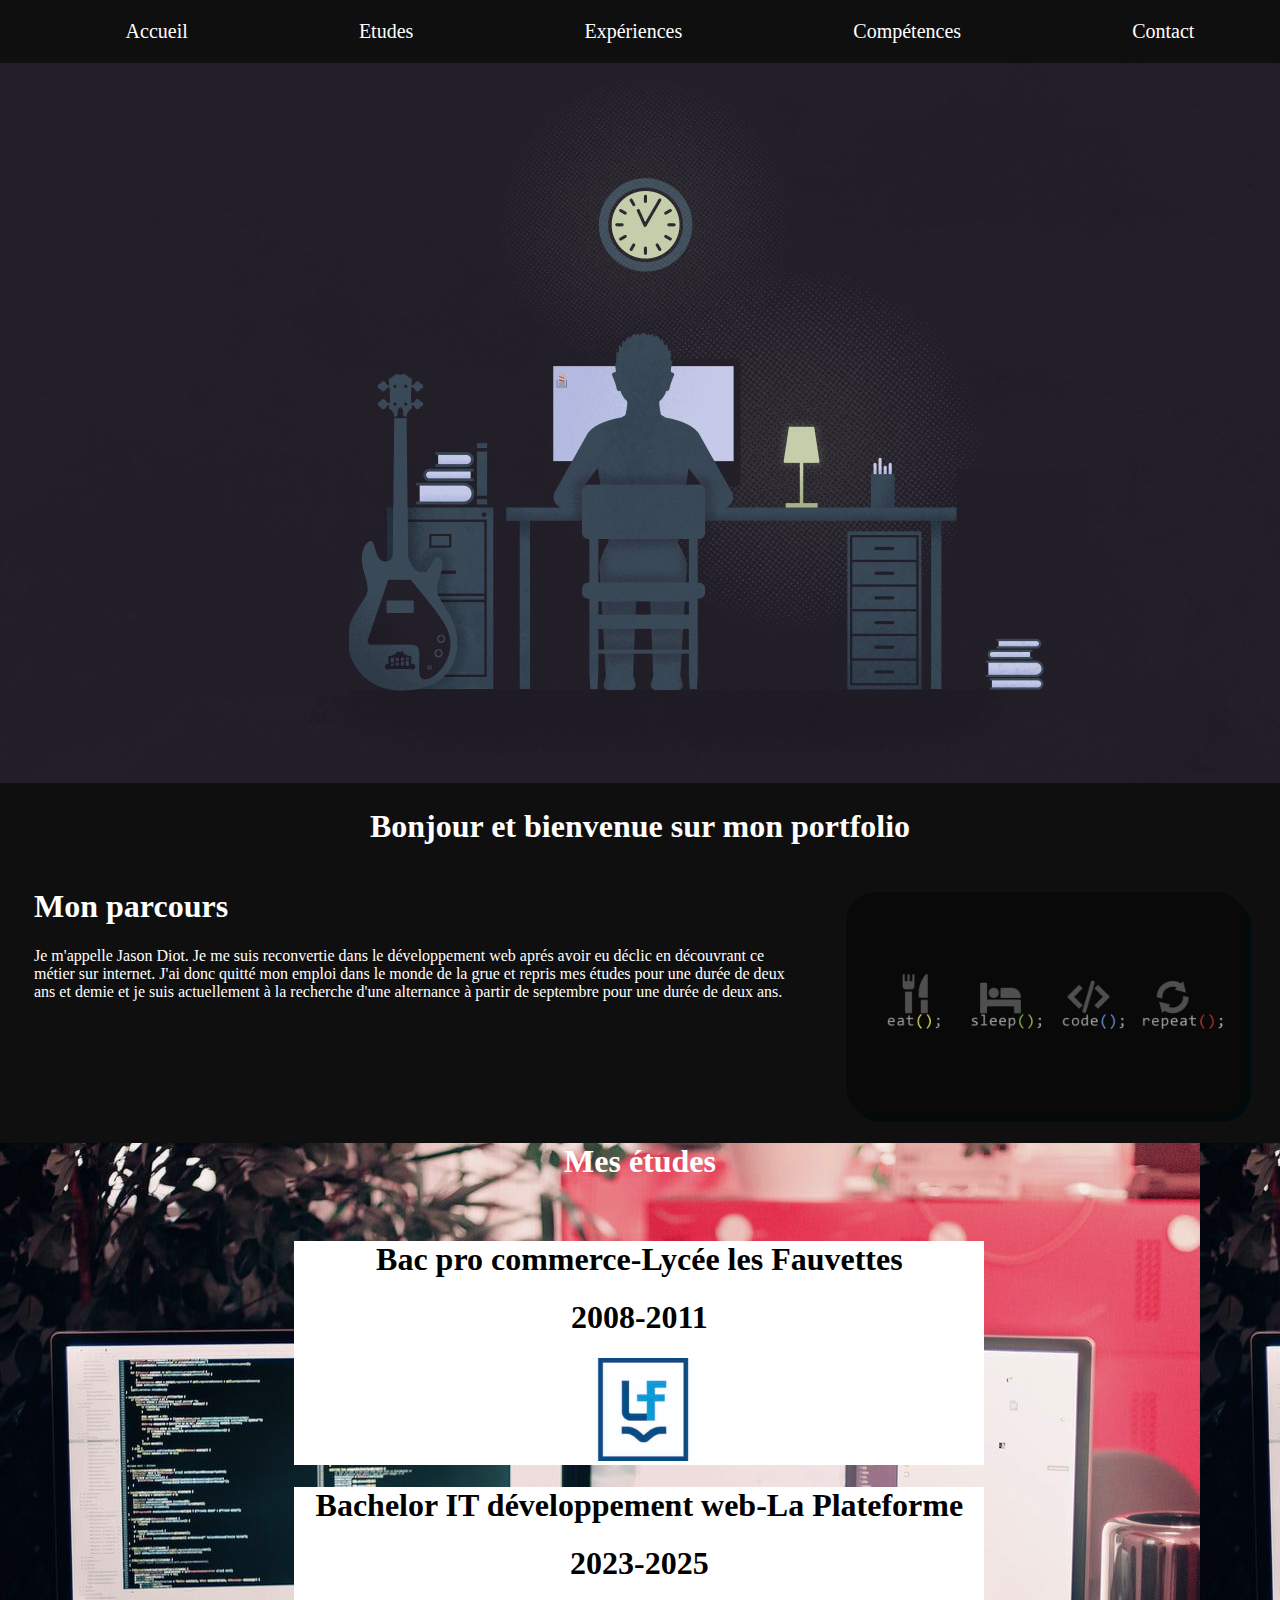
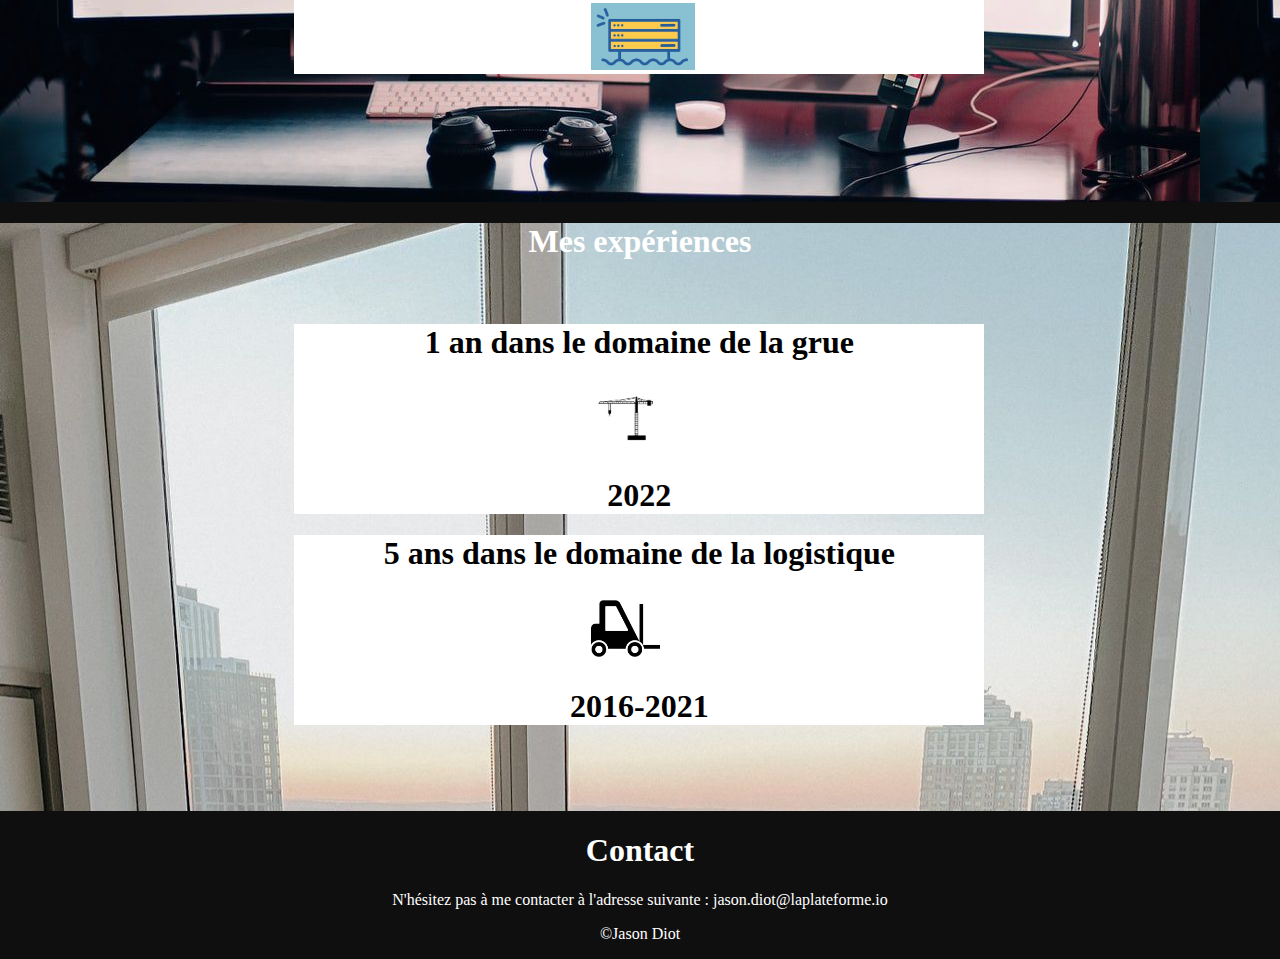
<file: cv/index.html>
<!DOCTYPE html>
<html lang="en">
    <head>
        <meta charset="UTF-8">
        <meta http-equiv="X-UA-Compatible" content="IE=edge">
        <meta name="viewport" content="width=device-width, initial-scale=1.0">
        <link rel="stylesheet" href="style.css">
        <title>Jason Diot</title>
    </head>
    <body>
        <header>
            <nav>
                <ul>
                    <li>
                        <a href="#accueil">Accueil</a>
                    </li>
                    <li>
                        <a href="#etudes">Etudes</a>
                    </li>
                    <li>
                        <a href="#experiences">Expériences</a>
                    </li>
                    <li>
                        <a href="#competences">Compétences</a>
                    </li>
                    <li>
                        <a href="#contact">Contact</a>
                    </li>
                </ul>
            </nav>
        </header>
        <img src="set_up.jpeg" class="image">

        <div class="accueil" id="accueil">
            <h1>Bonjour et bienvenue sur mon portfolio</h1>
        </div>

        <section class="parcours">
            <div class="parcoursgauche">
                <h1>Mon parcours</h1>
                <p>Je m'appelle Jason Diot. Je me suis reconvertie dans le développement web
                    aprés avoir eu déclic en découvrant ce métier sur internet. J'ai donc quitté mon
                    emploi dans le monde de la grue et repris mes études pour une durée de deux ans
                    et demie et je suis actuellement à la recherche d'une alternance à partir de
                    septembre pour une durée de deux ans.</p>
            </div>
            <div class="parcoursimage">
                <img
                    src="imgcode.png"
                    width="400px"
                    style="border-radius: 30px;box-shadow: 5px 5px #010b0e;">

            </div>
        </section>

        <section class="etudes" id="etudes">
            <h1 class="titreetudes">Mes études</h1>
            <div class="etudesecole">*

                <div class="ecole">
                    <h1>Bac pro commerce-Lycée les Fauvettes</h1>
                    <h1>2008-2011</h1>
                    <img src="logo_fauvettes.jpg" class="imagefauvettes">
                </div>
                <div class="ecole">
                    <h1>Bachelor IT développement web-La Plateforme</h1>
                    <h1>2023-2025</h1>
                    <img src="logo_plateforme.png" class="logoplateforme">
                </div>
            </div>
        </section>

        <section class="experiences" id="experiences">
            <h1 class="titreexperiences">Mes expériences</h1>
            <div class="expcadre">
                <div class="experiencespro">
                    <h1>1 an dans le domaine de la grue</h1>
                    <img src="grue.jpg" alt="logo grue">
                    <h1>2022</h1>
                </div>
                <div class="experiencespro">
                    <h1>5 ans dans le domaine de la logistique</h1>
                    <img src="logistique.png" alt="logo logistique">
                    <h1>2016-2021</h1>
                </div>
            </div>
        </section>

        <footer class="contact" id="contact">
            <center>
                <h1>Contact</h1>
                <p>N'hésitez pas à me contacter à l'adresse suivante :
                    <a class="mail" href="mailto:jason.diot@laplateforme.io">jason.diot@laplateforme.io</a>
                </p>
                <p>&copy;Jason Diot</p>

            </center>
        </footer>

    </body>
</html>
</file>
<file: cv/style.css>
body {
    padding: 0;
    margin: 0;
    background-color: rgb(16, 15, 15);
}

nav {
    text-align: center;
    /* centrer le texte */
    font-size: 20px;
}

ul {
    display: flex;
    justify-content: space-around;
}

a {
    color: white;
    text-decoration: none;
}

nav li {
    display: inline;
    list-style: none;
}

/*Fin partie du header */
/*Début image */

.image {
    width: 100%;
}
/*Fin image*/

/*Début accueil*/
.accueil {
    text-align: center;
    color: white;
}

.parcours {
    color: white;
    display: flex;
    flex-wrap: wrap;
    justify-content: space-evenly;
    height: 55%;
}

.parcoursgauche {
    width: 60%;
    margin-right: 10px;
}

.parcoursimage {
    margin-top: 2%;
    float: right;
}
/*Fin accueil*/

/*Début études*/
.etudes {
    background-image: url("backsetup.jpg");
    padding-bottom: 10%;
    /*ça va créer un espace en dessous du dernier bloc blanc*/
}
.titreetudes {
    text-align: center;
    color: white;
}
.etudes h1 {
    text-align: center;
}
.etudesecole {
    margin-left: 23%;
}
.ecole {
    width: 70%;
    height: 20%;
    background-color: white;
    align-items: center;
}
.ecole img {
    margin-left: 43%;
    width: 15%;
    height: 20%;
}
/* Fin études*/

/*Début expériences*/
.experiences {
    background-image: url("desksetup.jfif");
    padding-bottom: 5%;
}
.titreexperiences {
    text-align: center;
    color: white;
}
.experiences h1 {
    text-align: center;
}
.expcadre {
    margin-top: 5%;
    margin-left: 23%;
    /* Ca permet d'écarter les 2 blocs blanc vers la droite*/
}
.experiencespro {
    width: 70%;
    height: 20%;
    background-color: white;
    align-items: center;
}
.experiencespro img {
    margin-left: 43%;
    width: 10%;
    height: 20%;
}
/*Fin expériences*/

/*Début contact*/
.contact {
    color: white;
}
.mail:hover {
    color: lightblue;
    font-weight: bold;
}
/*Fin contatc*/
</file>
